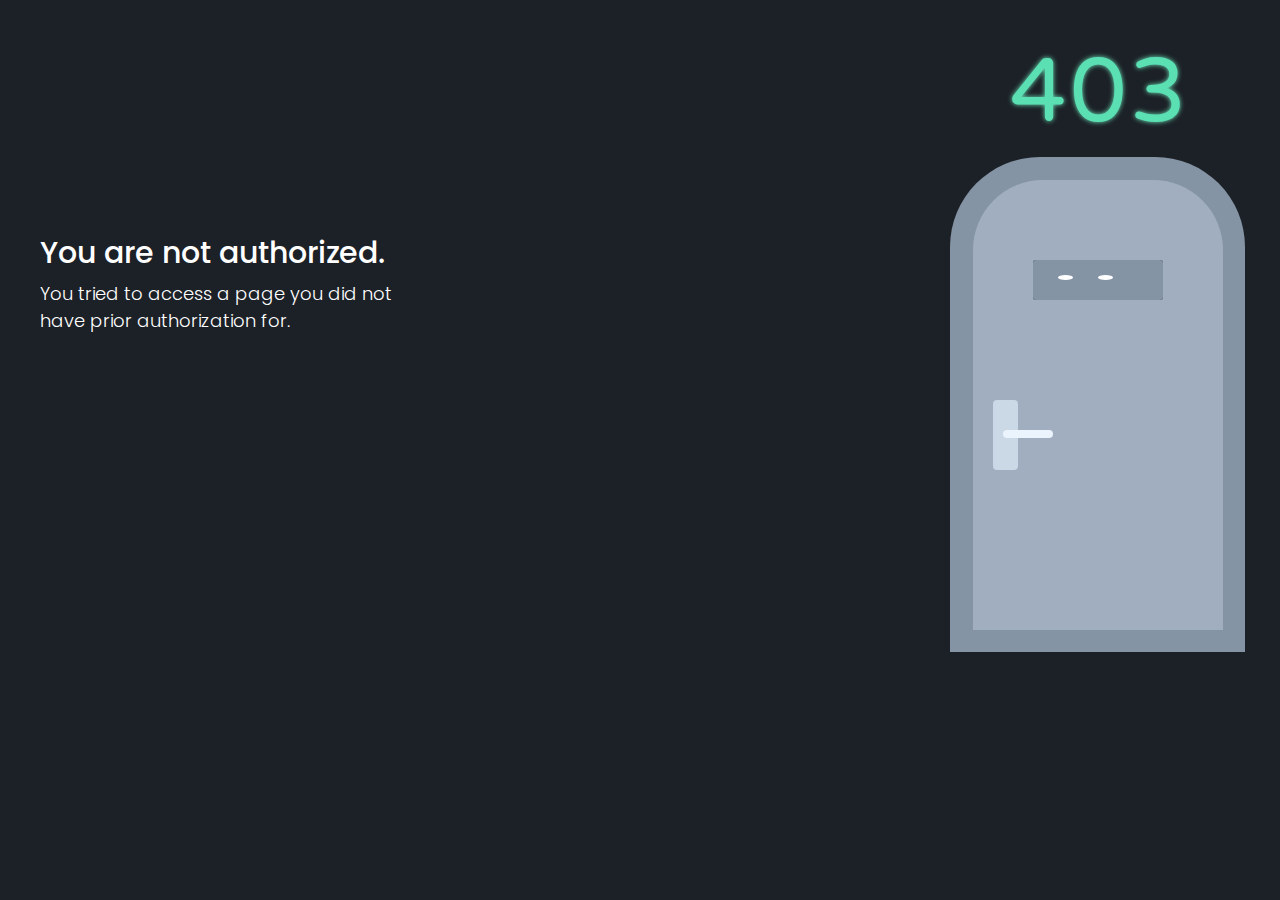
<file: src/main/resources/templates/accessDenied.html>
<!DOCTYPE html>
<html xmlns:th="http://www.thymeleaf.org">
<head>
    <!-- Global site tag (gtag.js) - Google Analytics -->
    <script async src="https://www.googletagmanager.com/gtag/js?id=G-NDZKXK3TET"></script>
    <script>
        window.dataLayer = window.dataLayer || [];

        function gtag() {
            dataLayer.push(arguments);
        }

        gtag('js', new Date());

        gtag('config', 'G-NDZKXK3TET');
    </script>
    <meta charset="utf-8">
    <meta name="viewport" content="width=device-width, initial-scale=1.0">

    <title>Access Denied</title>
    <link href="https://fonts.googleapis.com/css?family=Varela+Round" rel="stylesheet">
    <link href="https://fonts.googleapis.com/css?family=Poppins" rel="stylesheet">
    <style>
        body {
            background-color: #1C2127;
        }

        .container {
            position: absolute;
            right: 30px;
        }

        .message {
            font-family: 'Poppins', sans-serif;
            font-size: 30px;
            color: white;
            font-weight: 500;
            position: absolute;
            top: 230px;
            left: 40px;
        }

        .message2 {
            font-family: 'Poppins', sans-serif;
            font-size: 18px;
            color: white;
            font-weight: 300;
            width: 360px;
            position: absolute;
            top: 280px;
            left: 40px;
        }

        .neon {
            text-align: center;
            width: 300px;
            margin-top: 30px;
            margin-bottom: 10px;
            font-family: 'Varela Round', sans-serif;
            font-size: 90px;
            color: #5BE0B3;
            letter-spacing: 3px;
            text-shadow: 0 0 5px #6EECC1;
            animation: flux 2s linear infinite;

        }

        .trash {
            width: 170px;
            height: 220px;
            background-color: #585F67;
            top: 300px;
        }

        .can {
            width: 190px;
            height: 30px;
            background-color: #6B737C;
            border-radius: 15px 15px 0 0;
        }

        .door-frame {
            height: 495px;
            width: 295px;
            border-radius: 90px 90px 0 0;
            background-color: #8594A5;
            display: flex;
            justify-content: center;
            align-items: center;
        }

        .door {
            height: 450px;
            width: 250px;
            border-radius: 70px 70px 0 0;
            background-color: #A0AEC0;
        }

        .eye {
            top: 15px;
            left: 25px;
            height: 5px;
            width: 15px;
            border-radius: 50%;
            background-color: white;
            animation: eye 7s ease-in-out infinite;
            position: absolute;
        }

        .eye2 {
            left: 65px;
        }

        .window {
            height: 40px;
            width: 130px;
            background-color: #1C2127;
            border-radius: 3px;
            margin: 80px auto;
            position: relative;
        }

        .leaf {
            height: 40px;
            width: 130px;
            background-color: #8594A5;
            border-radius: 3px;
            margin: 80px auto;
            animation: leaf 7s infinite;
            transform-origin: right;
        }

        .handle {
            height: 8px;
            width: 50px;
            border-radius: 4px;
            background-color: #EBF3FC;
            position: absolute;
            margin-top: 250px;
            margin-left: 30px;
        }

        .rectangle {
            height: 70px;
            width: 25px;
            background-color: #CBD8E6;
            border-radius: 4px;
            position: absolute;
            margin-top: 220px;
            margin-left: 20px;
        }

        @keyframes leaf {
            0% {
                transform: scaleX(1);
            }
            5% {
                transform: scaleX(0.2);
            }
            70% {
                transform: scaleX(0.2);
            }
            75% {
                transform: scaleX(1);
            }
            100% {
                transform: scaleX(1);
            }
        }

        @keyframes eye {
            0% {
                opacity: 0;
                transform: translateX(0)
            }
            5% {
                opacity: 0;
            }
            15% {
                opacity: 1;
                transform: translateX(0)
            }
            20% {
                transform: translateX(15px)
            }
            35% {
                transform: translateX(15px)
            }
            40% {
                transform: translateX(-15px)
            }
            60% {
                transform: translateX(-15px)
            }
            65% {
                transform: translateX(0)
            }
        }

        @keyframes flux {
            0%,
            100% {
                text-shadow: 0 0 5px #00FFC6, 0 0 15px #00FFC6, 0 0 50px #00FFC6, 0 0 50px #00FFC6, 0 0 2px #B9FFE8, 2px 2px 3px #12E29C;
                color: #4BFFEF;
            }
            50% {
                text-shadow: 0 0 3px #00B58D, 0 0 7px #00B58D, 0 0 25px #00B58D, 0 0 25px #00B58D, 0 0 2px #00B58D, 2px 2px 3px #006A60;
                color: #63D3AE;
            }
        }

        @media screen and (max-width: 800px) {
            .message {
                z-index: 5;
            }

            .message2 {
                z-index: 5;
            }
        }
    </style>

</head>
<body>

<div class="container">
    <div class="neon">403</div>
    <div class="door-frame">
        <div class="door">
            <div class="rectangle">
            </div>
            <div class="handle">
            </div>
            <div class="window">
                <div class="eye">
                </div>
                <div class="eye eye2">
                </div>
                <div class="leaf">
                </div>
            </div>
        </div>
    </div>
</div>
<div class="message">You are not authorized.
</div>
<div class="message2">You tried to access a page you did not have prior authorization for.</div>
</body>
</html>
</file>
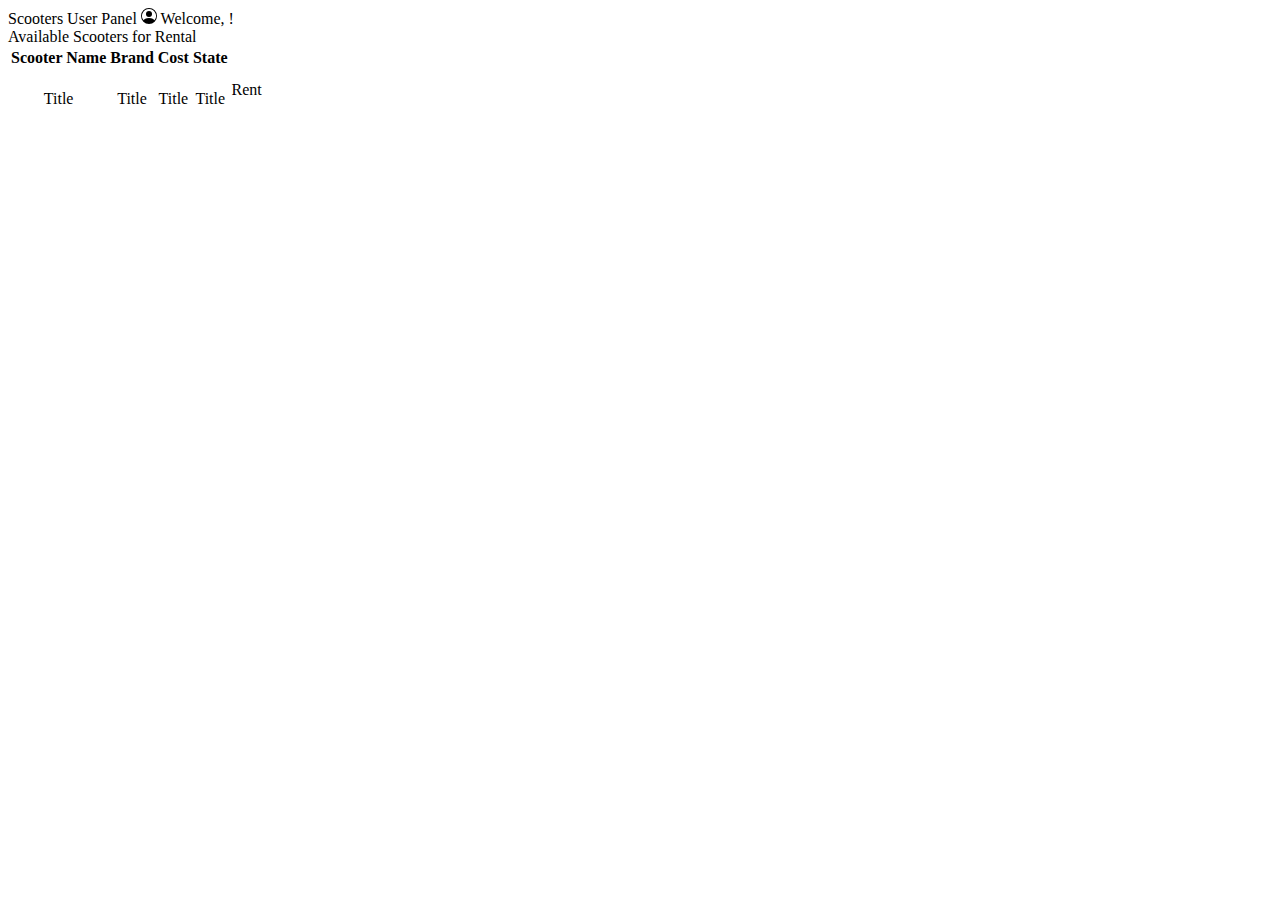
<file: src/main/resources/templates/listAvailableScooters.html>
<!DOCTYPE html>
<html lang="en" xmlns:th="http://www.w3.org/1999/xhtml">
<head>
    <!-- Global site tag (gtag.js) - Google Analytics -->
    <script async src="https://www.googletagmanager.com/gtag/js?id=G-NDZKXK3TET"></script>
    <script>
        window.dataLayer = window.dataLayer || [];
        function gtag() {dataLayer.push(arguments);}
        gtag('js', new Date());

        gtag('config', 'G-NDZKXK3TET');
    </script>
    <meta charset="utf-8">
    <meta name="viewport" content="width=device-width, initial-scale=1">
    <link href="https://cdn.jsdelivr.net/npm/bootstrap@5.1.3/dist/css/bootstrap.min.css" rel="stylesheet" integrity="sha384-1BmE4kWBq78iYhFldvKuhfTAU6auU8tT94WrHftjDbrCEXSU1oBoqyl2QvZ6jIW3" crossorigin="anonymous">
    <script src="https://ajax.googleapis.com/ajax/libs/jquery/3.5.1/jquery.min.js"></script>
    <script src="https://cdn.jsdelivr.net/npm/bootstrap@5.0.0-beta2/dist/js/bootstrap.bundle.min.js" integrity="sha384-b5kHyXgcpbZJO/tY9Ul7kGkf1S0CWuKcCD38l8YkeH8z8QjE0GmW1gYU5S9FOnJ0" crossorigin="anonymous"></script>

    <link th:href="@{/public/scooter-style.css}" rel="stylesheet">
    <!--    <link href="../static/public/scooter-style.css" rel="stylesheet">-->

    <title>Available Scooters</title>

    <!-- Google fonts: Roboto Slab    -->
    <link rel="preconnect" href="https://fonts.googleapis.com">
    <link rel="preconnect" href="https://fonts.gstatic.com" crossorigin>
    <link href="https://fonts.googleapis.com/css2?family=Roboto+Slab&display=swap" rel="stylesheet">

</head>
<body>
<div class="bg-gradient-dark pb-5">
    <nav class="navbar">
        <a class="navbar-brand m-0" th:href="@{/user}">
            <lottie-player src="../../public/scooter_animation.json" class="d-inline-block align-top"
                           background="transparent" speed="1" style="width: 30px; height: 30px;" loop
                           autoplay></lottie-player>
            Scooters User Panel
        </a>
        <span class="welcome-user text-muted">
            <svg xmlns="http://www.w3.org/2000/svg" width="16" height="16" fill="currentColor"
                 class="bi bi-person-circle" viewBox="0 0 16 16">
                <path d="M11 6a3 3 0 1 1-6 0 3 3 0 0 1 6 0z"/>
                <path fill-rule="evenodd"
                      d="M0 8a8 8 0 1 1 16 0A8 8 0 0 1 0 8zm8-7a7 7 0 0 0-5.468 11.37C3.242 11.226 4.805 10 8 10s4.757 1.225 5.468 2.37A7 7 0 0 0 8 1z"/>
            </svg>
            Welcome, <strong><span th:text="${userName}"></span></strong>!&nbsp;
        </span>
    </nav>
</div>
<div class="bg-gradient-light pt-5">
    <div class="inner-container mt-2">
        <div class="table-class card bg-light text-light between-divs">
            <div class="card-header text-muted">Available Scooters for Rental</div>
            <table class="table card-body table-hover table-light table-striped">
                <thead>
                <tr>
                    <th style="border-color: rgb(242, 232, 207); text-align: center;">Scooter Name</th>
                    <th style="border-color: rgb(242, 232, 207); text-align: center;">Brand</th>
                    <th style="border-color: rgb(242, 232, 207); text-align: center;">Cost</th>
                    <th style="border-color: rgb(242, 232, 207); text-align: center;">State</th>
                    <th style="border-color: rgb(242, 232, 207); text-align: center;"></th>
                </tr>
                </thead>
                <tbody>
                <div th:each="scooter : ${scooters}">
                    <tr>
                        <td th:text="${scooter.documentName}"
                            style="padding-top:20px; text-align: center; border-color: rgb(242, 232, 207);"> Title
                        </td>
                        <td th:text="${scooter.brand}"
                            style="padding-top:20px; text-align: center; border-color: rgb(242, 232, 207);"> Title
                        </td>
                        <td th:text="${scooter.cost}"
                            style="padding-top:20px; text-align: center; border-color: rgb(242, 232, 207);"> Title
                        </td>
                        <td th:text="${scooter.state}"
                            style="padding-top:20px; text-align: center; border-color: rgb(242, 232, 207);"> Title
                        </td>
                        <td style="border-color: rgb(242, 232, 207); text-align: center;"><a style="padding-top:8px;" class="btn btn-primary btn-sm" th:href="@{/user/rentalScooters/{id}(id=${scooter.documentName})}">Rent</a>
                        </td>
                    </tr>
                </div>
                </tbody>
            </table>
        </div>
    </div>
</div>
</body>
</html>
</file>
<file: src/main/resources/static/public/scooter-style.css>
/*body{*/
/*    background-image:url("../public/backgroundCreateScooterForm.png");*/
/*    background-repeat: no-repeat;*/
/*    background-attachment: fixed;*/
/*    background-size:cover;*/
/*    width:100vw;*/
/*    min-height: 100vh;*/
/*    margin: 0;*/
/*    box-shadow: inset 0 0 0 1000px rgba(119, 136, 153,.45);*/
/*    !*filter: grayscale(100%);*!*/
/*    !*backdrop-filter: grayscale(1);*!*/
/*    !*backdrop-filter: contrast(.8);*!*/
/*    font-family: 'Roboto Slab', serif;*/
/*    font-size: 1rem;*/
/*    font-weight: 400;*/
/*    line-height: 1.4;*/
/*}*/
/*.title{*/
/*    text-align: center;*/
/*    margin:15px;*/
/*    !*text-decoration: underline;*!*/
/*}*/
/*form, .table-class{*/
/*    background-color: rgba(0, 0, 0,.6);*/
/*    color: rgb(167, 201, 87);*/
/*    margin: auto;*/
/*    border-radius: 10px;*/
/*    padding:15px 30px;*/
/*}*/

/*.table-class{*/
/*    font-size: 16px;*/
/*}*/

/*.form-control, .form-select{*/
/*    background-color: rgb(242, 232, 207);*/
/*    border: rgb(79, 119, 45) solid 2px;*/
/*}*/

/*.form-control:focus, .form-select:focus{*/
/*    background: rgb(242, 232, 207);*/
/*    border: rgb(79, 119, 45) solid 2px;*/
/*    box-shadow: 0px 0px 10px 1px rgb(79, 119, 45);*/
/*}*/

/*.form-control:read-only, .form-control:read-only:focus{*/
/*    background: rgb(242, 232, 207);*/
/*    cursor:not-allowed;*/
/*    box-shadow: none;*/
/*}*/

.btn {
    min-width: 88px;
    min-height: 40px;
    margin-right: 10px;
    margin-top: 5px;
    margin-bottom: 5px;

}

/*a.btn{*/

/*}*/

/*.btn:hover{*/
/*    color: rgb(242, 232, 207);*/
/*    background: rgb(49, 87, 44);*/
/*}*/
/*.title{*/
/*    margin: 1.5rem 0rem;*/
/*}*/

/*.mb-3{*/
/*}*/

#map {
    height: 100%;
    border-radius: 10px;
}

.mapContainer {
    width: 100%;
    height: 100%;
    cursor: pointer;
}

/*@media only screen*/
/*and (min-width : 1224px) {*/
/*    .inner-container{*/
/*        padding-top: 7%;*/
/*        width: 50%;*/
/*        margin-left: auto;*/
/*        margin-right: auto;*/
/*    }*/
/*}*/
/*@media only screen*/
/*and (max-width : 1224px) {*/
/*    .inner-container{*/
/*        padding-top: 3%;*/
/*        width: 100%;*/
/*    }*/
/*}*/


body {
    /*background-image:url("../public/backgroundCreateScooterForm.png");*/
    /*background-repeat: no-repeat;*/
    /*background-attachment: fixed;*/
    /*background-size:cover;*/
    /*background-color: #212529;*/
    min-height: 100vh;
    margin: 0;
    box-shadow: inset 0 0 0 1000px rgba(119, 136, 153, .45);
    /*filter: grayscale(100%);*/
    /*backdrop-filter: grayscale(1);*/
    /*backdrop-filter: contrast(.8);*/
    font-family: 'Roboto Slab', serif;
    font-size: 1rem;
    font-weight: 400;
    line-height: 1.4;
    color: #f5f5f5;

    -ms-overflow-style: none; /* IE and Edge */
    scrollbar-width: none;
}

body::-webkit-scrollbar {
    display: none;
}

.bg-gradient-dark {
    background-image: linear-gradient(310deg, #354d65, #141727);
    min-height: 50vh;
    border-bottom-left-radius: 270px 15px;
    border-bottom-right-radius: 270px 15px;
    position: relative;
}

.bg-gradient-light {
    background-image: linear-gradient(310deg, #e9ecef, #fff);
    min-height: 50vh;
    margin-top: -20px !important;
}

.title {
    text-align: center;
    margin: 15px;
    /*text-decoration: underline;*/
}

form {
    /*background-color: rgba(0, 0, 0,.6);*/
    margin: auto;
    border-radius: 10px;
}

.table-class {
    font-size: 16px;
}

/*.form-control, .form-select{*/
/*    background-color: rgb(242, 232, 207);*/
/*    border: rgb(79, 119, 45) solid 2px;*/
/*}*/

/*.form-control:focus, .form-select:focus{*/
/*    background: rgb(242, 232, 207);*/
/*    border: rgb(79, 119, 45) solid 2px;*/
/*    box-shadow: 0px 0px 10px 1px rgb(79, 119, 45);*/
/*}*/

/*.form-control:read-only, .form-control:read-only:focus{*/
/*    background: rgb(242, 232, 207);*/
/*    cursor:not-allowed;*/
/*    box-shadow: none;*/
/*}*/

.btn-outline {
    width: 88px;
    height: 46px;
    margin-right: 10px;
    margin-top: 5px;
    margin-bottom: 5px;
    background: transparent;
    color: rgb(242, 232, 207);
    box-shadow: 0px 0px 0px 1.5px #0d6efd;
}

.btn-outline:hover {
    color: rgb(242, 232, 207);
    background: #0d6efd;
}

a {
    color: #6ba7ff;
}

.title {
    margin: 1.5rem 0rem;
}

.mb-3 {
    margin: 0.5rem 0rem;
}

.card {
    /*background-color: rgba(0, 0, 0,.6);*/
    background-color: rgba(31, 31, 35, 0.8);
    margin: auto;
    border-radius: 10px;
    -webkit-box-shadow: 2px 1px 11px 5px rgba(64, 109, 115, 0.34);
    box-shadow: 2px 1px 11px 5px rgba(64, 109, 115, 0.34);
}

.between-divs {
    z-index: 2;
    margin-top: -50vh !important;
}

@media only screen
and (min-width: 1224px) {
    .inner-container {
        padding-top: 5%;
        width: 50%;
        margin-left: auto;
        margin-right: auto;
    }

    .maps-container {
        width: 80%;
        margin-left: auto;
        margin-right: auto;
    }

    .welcome-user {
        display: block;
    }
}

@media only screen
and (max-width: 1224px) {
    .inner-container {
        padding-top: 3%;
        width: 100%;
    }

    .maps-container {
        width: 90%;
        margin-left: auto;
        margin-right: auto;
    }

    .welcome-user {
        display: none;
    }
}

#rent_btn {
    width: 100%;
}

#stop_btn {
    width: 100%;
}

#register_btn {
    width: 100%;
}
</file>
